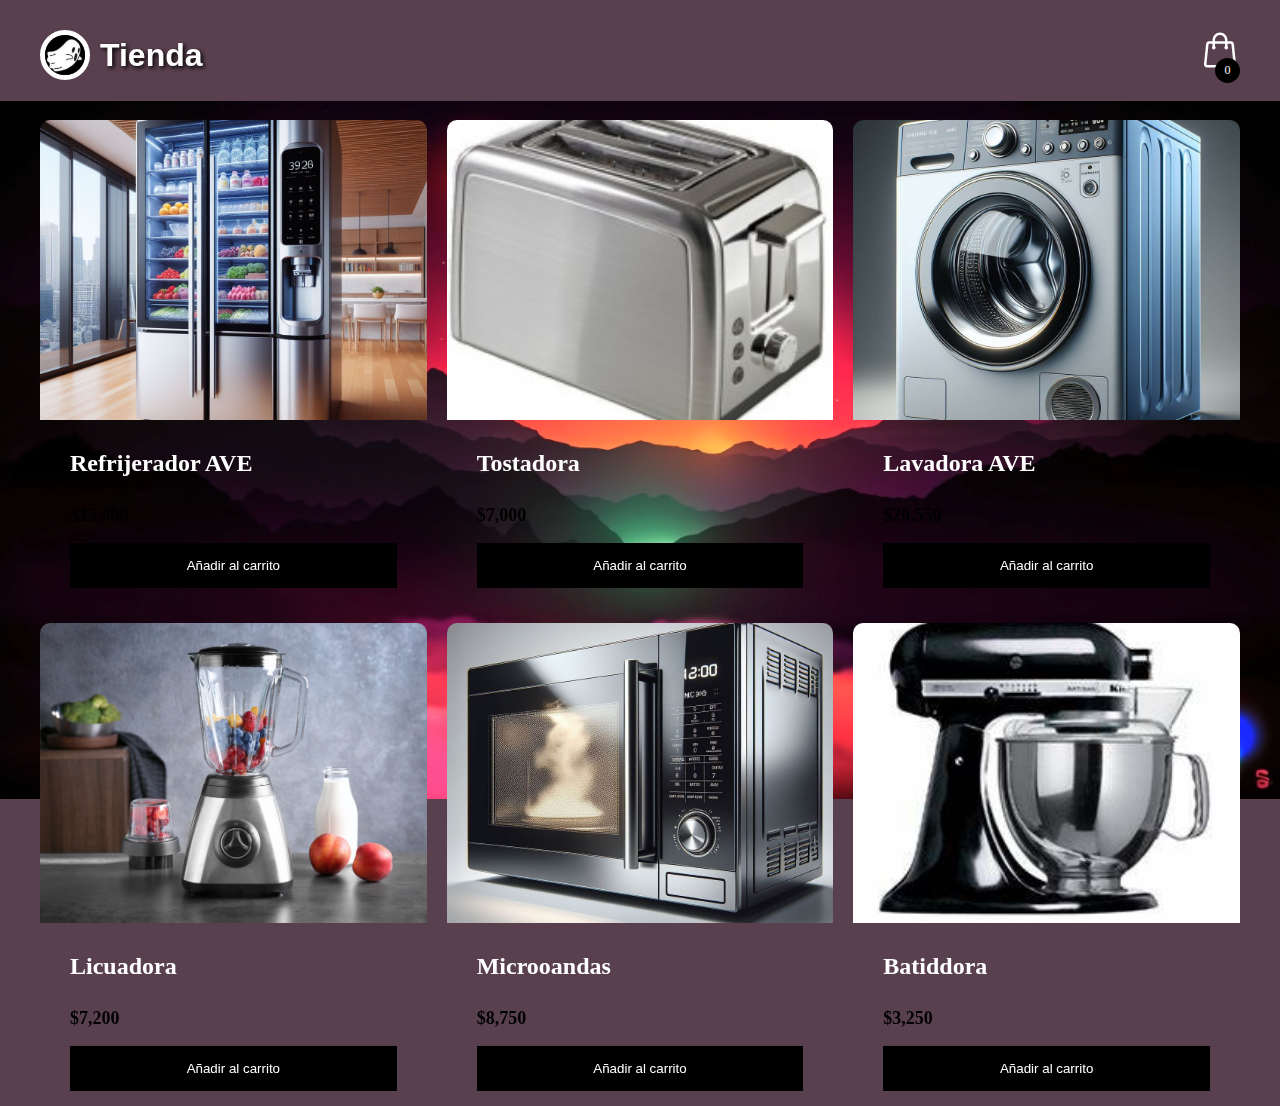
<file: index.html>
<!DOCTYPE html>
<html lang="en">
  <head>
    <meta charset="UTF-8" />
    <meta http-equiv="X-UA-Compatible" content="IE=edge" />
    <meta name="viewport" content="width=device-width, initial-scale=1.0" />
    <title>Tienda</title>
    <link rel="icon" href="logitpo1.gif.jpg" />
    <link rel="stylesheet" href="style.css" />
  </head>
  <body>
    <video autoplay muted loop id="video-background">
      <!-- Fuentes de video en diferentes formatos -->
      <source
        src="Gen-2 3074408124, fondo de loginjpg, M 5.mp4"
        type="video/mp4"
      />
      <!-- Mensaje alternativo si el navegador no admite la etiqueta de video -->
      Tu navegador no admite la etiqueta de video.
    </video>
      <header>
        <h1>
          <img src="logitpo1.gif.jpg" alt="Logo" />
          Tienda
        </h1>

        <div class="container-icon">
          <div class="container-cart-icon">
            <svg
              xmlns="http://www.w3.org/2000/svg"
              fill="none"
              viewBox="0 0 24 24"
              stroke-width="1.5"
              stroke="currentColor"
              class="icon-cart"
            >
              <path
                stroke-linecap="round"
                stroke-linejoin="round"
                d="M15.75 10.5V6a3.75 3.75 0 10-7.5 0v4.5m11.356-1.993l1.263 12c.07.665-.45 1.243-1.119 1.243H4.25a1.125 1.125 0 01-1.12-1.243l1.264-12A1.125 1.125 0 015.513 7.5h12.974c.576 0 1.059.435 1.119 1.007zM8.625 10.5a.375.375 0 11-.75 0 .375.375 0 01.75 0zm7.5 0a.375.375 0 11-.75 0 .375.375 0 01.75 0z"
              />
            </svg>
            <div class="count-products">
              <span id="contador-productos">0</span>
            </div>
          </div>

          <div class="container-cart-products hidden-cart">
            <div class="row-product hidden">
              <div class="cart-product">
                <div class="info-cart-product">
                  <span class="cantidad-producto-carrito">1</span>
                  <p class="titulo-producto-carrito">Zapatos Nike</p>
                  <span class="precio-producto-carrito">$80</span>
                </div>
                <svg
                  xmlns="http://www.w3.org/2000/svg"
                  fill="none"
                  viewBox="0 0 24 24"
                  stroke-width="1.5"
                  stroke="currentColor"
                  class="icon-close"
                >
                  <path
                    stroke-linecap="round"
                    stroke-linejoin="round"
                    d="M6 18L18 6M6 6l12 12"
                  />
                </svg>
              </div>
            </div>

            <div class="cart-total hidden">
              <h3>Total:</h3>
              <span class="total-pagar">$200</span>
            </div>
            <p class="cart-empty">El carrito está vacío</p>
          </div>
        </div>
      </header>
      <div class="container-items">
        <div class="item">
          <figure>
            <img src="refrigerador.jpg" alt="producto" />
          </figure>
          <div class="info-product">
            <h2>Refrijerador AVE</h2>
            <p class="price">$15,000</p>
            <button class="btn-add-cart">Añadir al carrito</button>
          </div>
        </div>
        <div class="item">
          <figure>
            <img src="tostadora.jpg" alt="producto" />
          </figure>
          <div class="info-product">
            <h2>Tostadora</h2>
            <p class="price">$7,000</p>
            <button class="btn-add-cart">Añadir al carrito</button>
          </div>
        </div>
        <div class="item">
          <figure>
            <img src="lavadora.jpg" alt="producto" />
          </figure>
          <div class="info-product">
            <h2>Lavadora AVE</h2>
            <p class="price">$20,550</p>
            <button class="btn-add-cart">Añadir al carrito</button>
          </div>
        </div>
        <div class="item">
          <figure>
            <img src="licuadora.png" alt="producto" />
          </figure>
          <div class="info-product">
            <h2>Licuadora</h2>
            <p class="price">$7,200</p>
            <button class="btn-add-cart">Añadir al carrito</button>
          </div>
        </div>
        <div class="item">
          <figure>
            <img src="microondas.jpg" alt="producto" />
          </figure>
          <div class="info-product">
            <h2>Microoandas</h2>
            <p class="price">$8,750</p>
            <button class="btn-add-cart">Añadir al carrito</button>
          </div>
        </div>
        <div class="item">
          <figure>
            <img src="batidora.jpeg" alt="producto" />
          </figure>
          <div class="info-product">
            <h2>Batiddora</h2>
            <p class="price">$3,250</p>
            <button class="btn-add-cart">Añadir al carrito</button>
          </div>
        </div>
      </div>
    </div>
    <script src="index.js"></script>
  </body>
</html>
</file>
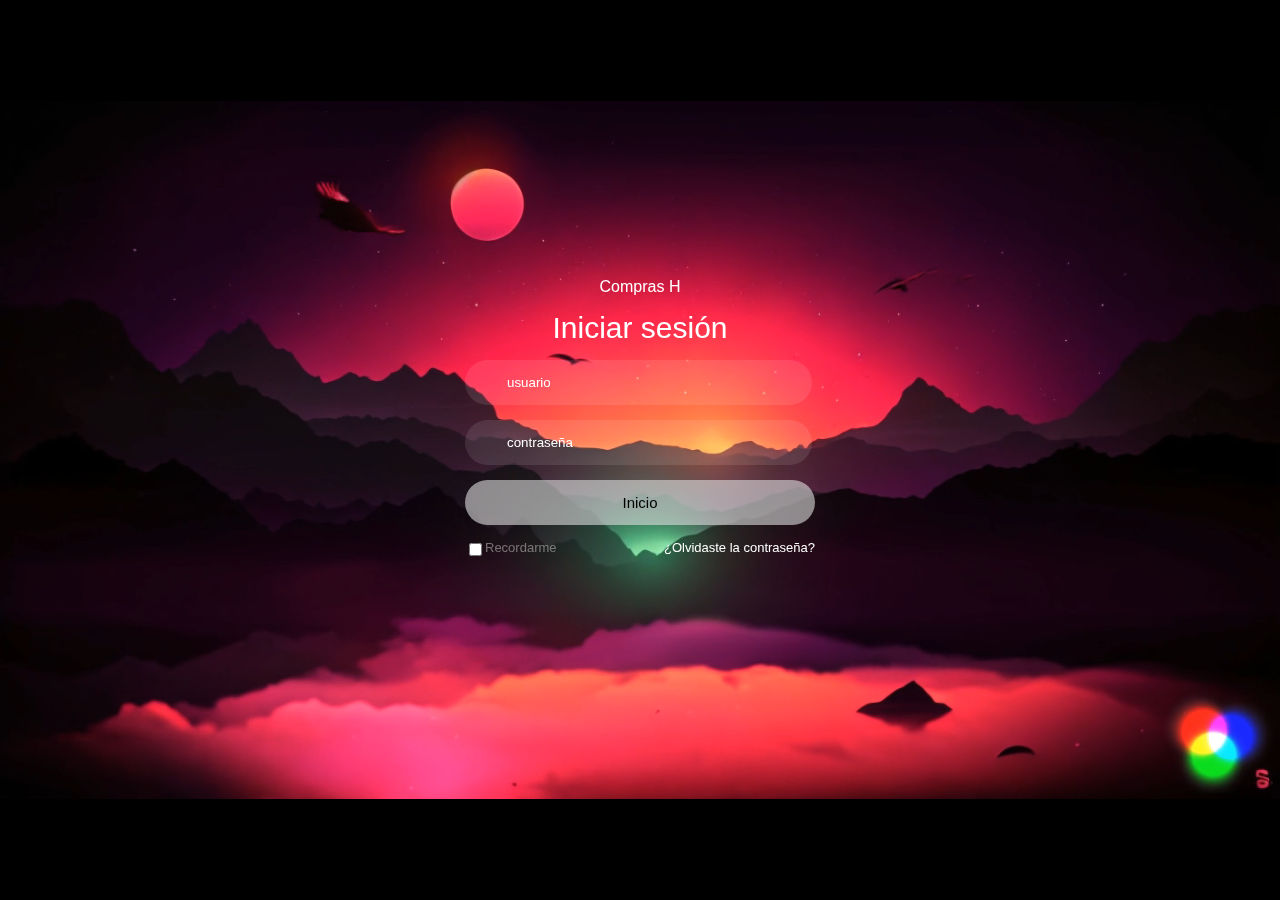
<file: login.html>
<!DOCTYPE html>
<html lang="es">
  <head>
    <meta charset="UTF-8" />
    <meta name="viewport" content="width=device-width, initial-scale=1.0" />
    <title>Inica sesion</title>
    <link rel="icon" href="logitpo1.gif.jpg" />
    <link rel="stylesheet" href="styles.css" />
  </head>
  <body>
    <video autoplay muted loop id="video-background">
      <!-- Fuentes de video en diferentes formatos -->
      <source
        src="Gen-2 3074408124, fondo de loginjpg, M 5.mp4"
        type="video/mp4"
      />
      <!-- Mensaje alternativo si el navegador no admite la etiqueta de video -->
      Tu navegador no admite la etiqueta de video.
    </video>
    <div class="box">
      <div class="container">
        <div class="top-header">
          <span>Compras H</span>
          <header>Iniciar sesión</header>
          <!-- Corregido el texto de "sesion" a "sesión" -->
        </div>
        <form id="login-form">
          <!-- Agregado el formulario con el ID login-form -->
          <div class="input-field">
            <input
              type="text"
              class="input"
              id="username"
              placeholder="usuario"
              required
            />
            <!-- Agregado el ID "username" -->
            <i class="bx bx-user"></i>
          </div>
          <div class="input-field">
            <input
              type="password"
              class="input"
              id="password"
              placeholder="contraseña"
              required
            />
            <!-- Agregado el ID "password" -->
            <i class="bx bx-lock-alt"></i>
          </div>
          <div class="input-field">
            <input type="submit" class="submit" value="Inicio" />
            <!-- Corregido el nombre de la clase a "submit" -->
          </div>
          <div class="button">
            <div class="left">
              <input type="checkbox" id="check" />
              <label for="check">Recordarme</label>
            </div>
            <div class="right">
              <label><a href="#">¿Olvidaste la contraseña?</a></label>
            </div>
          </div>
        </form>
        <!-- Cerrado el formulario -->
        <div id="error-message"></div>
        <!-- Agregado el contenedor para mensajes de error -->
      </div>
    </div>

    <script>
      document
        .getElementById("login-form")
        .addEventListener("submit", function (event) {
          event.preventDefault(); // Evitar que el formulario se envíe automáticamente

          var username = document.getElementById("username").value;
          var password = document.getElementById("password").value;

          if (username && password) {
            window.location.href = "index.html";
          } else {
            document.getElementById("error-message").innerText =
              "Por favor ingresa un usuario y contraseña";
          }
        });
    </script>
  </body>
</html>
</file>
<file: style.css>
/* Globales */
*::after,
*::before,
*{
    margin: 0;
    padding: 0;
    box-sizing: border-box;
}

body{
    margin: 0 auto;
   
        margin: 0 auto;
        max-width: 1200px;
        font-family: 'Lato';
        color: #333;
        background-color:#59404e;

}  

 /* CSS para ajustar el video a toda la pantalla */
 #video-background {
    position: fixed;
    top: 0;
    left: 0;
    width: 100%;
    height: 100%;
    z-index: -1; /* Para asegurarse de que el video esté detrás del contenido */
  }

h2{
    color: #fff;
}

p{
    color: #000000;
}

h1 {
    display: flex; /* Alinea el logotipo y el título */
    align-items: center; /* Centra verticalmente el logotipo y el título */
    color: #ffffff; /* Cambia el color del texto */
    font-family: Arial, sans-serif; /* Cambia la fuente del texto */
    text-shadow: 2px 2px 4px #000000; /* Añade una sombra al texto */
}
h1 img {
    height: 50px; /* Ajusta la altura del logotipo */
    width: 50px; /* Ajusta la anchura del logotipo */
    margin-right: 10px; /* Añade un margen a la derecha del logotipo */
    border: 5px solid #ffffff; /* Añade un marco al logotipo */
    border-radius: 50%; /* Hace que el marco sea circular */
}

.icon-cart{
    width: 40px;
    height: 40px;
    stroke: #ffffff;
}

.icon-cart:hover{
    cursor: pointer;
}

img{
    max-width: 100%;
}

/* Header */
header{
    display: flex;
    justify-content: space-between;
    padding: 30px 0 40px 0;
}

.container-icon{
    position: relative;
}

.count-products{
    position: absolute;
    top: 55%;
    right: 0;

    background-color: #000;
    color: #fff;
    width: 25px;
    height: 25px;

    display: flex;
    justify-content: center;
    align-items: center;
    border-radius: 50%;
}

#contador-productos{
    font-size: 12px;
}

.container-cart-products{
    position: absolute;
    top: 50px;
    right: 0;

    background-color: #fff;
    width: 400px;
    z-index: 1;
    box-shadow: 0 10px 20px rgba(0, 0, 0, 0.20);
    border-radius: 10px;
    
}

.cart-product{
    display: flex;
    align-items: center;
    justify-content: space-between;
    padding: 30px;

    border-bottom: 1px solid rgba(0, 0, 0, 0.20);

}

.info-cart-product{
    display: flex;
    justify-content: space-between;
    flex: 0.8;
}

.titulo-producto-carrito{
    font-size: 20px;
}

.precio-producto-carrito{
    font-weight: 700;
    font-size: 20px;
    margin-left: 10px;
}

.cantidad-producto-carrito{
    font-weight: 400;
    font-size: 20px;
}

.icon-close{
    width: 25px;
    height: 25px;
}

.icon-close:hover{
    stroke: red;
    cursor: pointer;
}

.cart-total{
    display: flex;
    justify-content: center;
    align-items: center;
    padding: 20px 0;
    gap: 20px;
}

.cart-total h3{
    font-size: 20px;
    font-weight: 700;
}

.total-pagar{
    font-size: 20px;
    font-weight: 900;
}

.hidden-cart{
    display: none;
}




/* Main */
.container-items{
    display: grid;
    grid-template-columns: repeat(3, 1fr);
    gap: 20px;
}

.item{
    border-radius: 10px;
}

.item:hover{
    box-shadow: 0 10px 20px #00000069;
}

.item img{
    width: 100%;
    height: 300px;
    object-fit: cover;
    border-radius: 10px 10px 0 0;
    transition: all .5s;
}

.item figure{
    overflow: hidden;
}

.item:hover img{
    transform: scale(1.2);
}

.info-product{
    padding: 15px 30px;
    line-height: 2;
    display: flex;
    flex-direction: column;
    gap: 10px;
}

.price{
    font-size: 18px;
    font-weight: 900;
}

.info-product button{
    border: none;
    background: none;
    background-color: #000;
    color: #fff;
    padding: 15px 10px;
    cursor: pointer;
}

.cart-empty{
    padding: 20px;
    text-align: center;
}


.hidden{
    display: none;
}
</file>
<file: styles.css>
*{
    font-family: 'Poppins', sans-serif;
  }
  body{
    background-color: black;
  }
  
  /* CSS para ajustar el video a toda la pantalla */
  #video-background {
    position: fixed;
    top: 0;
    left: 0;
    width: 100%;
    height: 100%;
    z-index: -1; /* Para asegurarse de que el video esté detrás del contenido */
  }
  
  
  .box{
    display: flex;
    justify-content: center;
    align-items: center;
    min-height: 90vh;
  }
  
  .container{
    width: 350px;
    display: flex;
    flex-direction: column;
    padding: 0 15px 0 15px;
  }
  
  span{
    color: #fff;
    font-display: small;
    display: flex;
    justify-content: center;
    padding: 10px 0 15px;
  }
  
  header{
    color: #fff;
    font-size: 30px;
    display: flex;
    justify-content: center;
    padding: 0 0 15px 0;
  }
  
  .input-field{
    display: flex;
    flex-direction: column;
    margin-bottom: 15px;
  }
  
  .input-field .input{
    height: 45px;
    width: 87%;
    border: none;
    outline: none;
    border-radius: 30px;
    color: #fff;
    padding: 0 0 0 42px;
    background: rgba(255, 255, 255, 0.1);
  }
  
  i{
    position: relative;
    top: -31px;
    left: 17px;
    color: #fff;
  }
  
  ::-webkit-input-placeholder{
    color: #fff;
  }
  
  .submit{
    border: none;
    border-radius: 30px;
    font-size: 15px;
    height: 45px;
    outline: none;
    width: 100%;
    background: rgba(225, 225, 225, 0.593);
    cursor: pointer;
    transition: 3s;
  }
  
  .submit:hover{
    box-shadow: 1px 5px 7px 1px rgba(0, 0, 0, 0.2);
  }
  
  .button{
    display: flex;
    flex-direction: row;
    justify-content: space-between;
    font-size: small;
    color: #ffffff66;
    margin-top: 10px;
  }
  
  .left{
    display: flex;
  }
  
  label a{
    color: #fff;
    text-decoration: none;
  }
</file>
